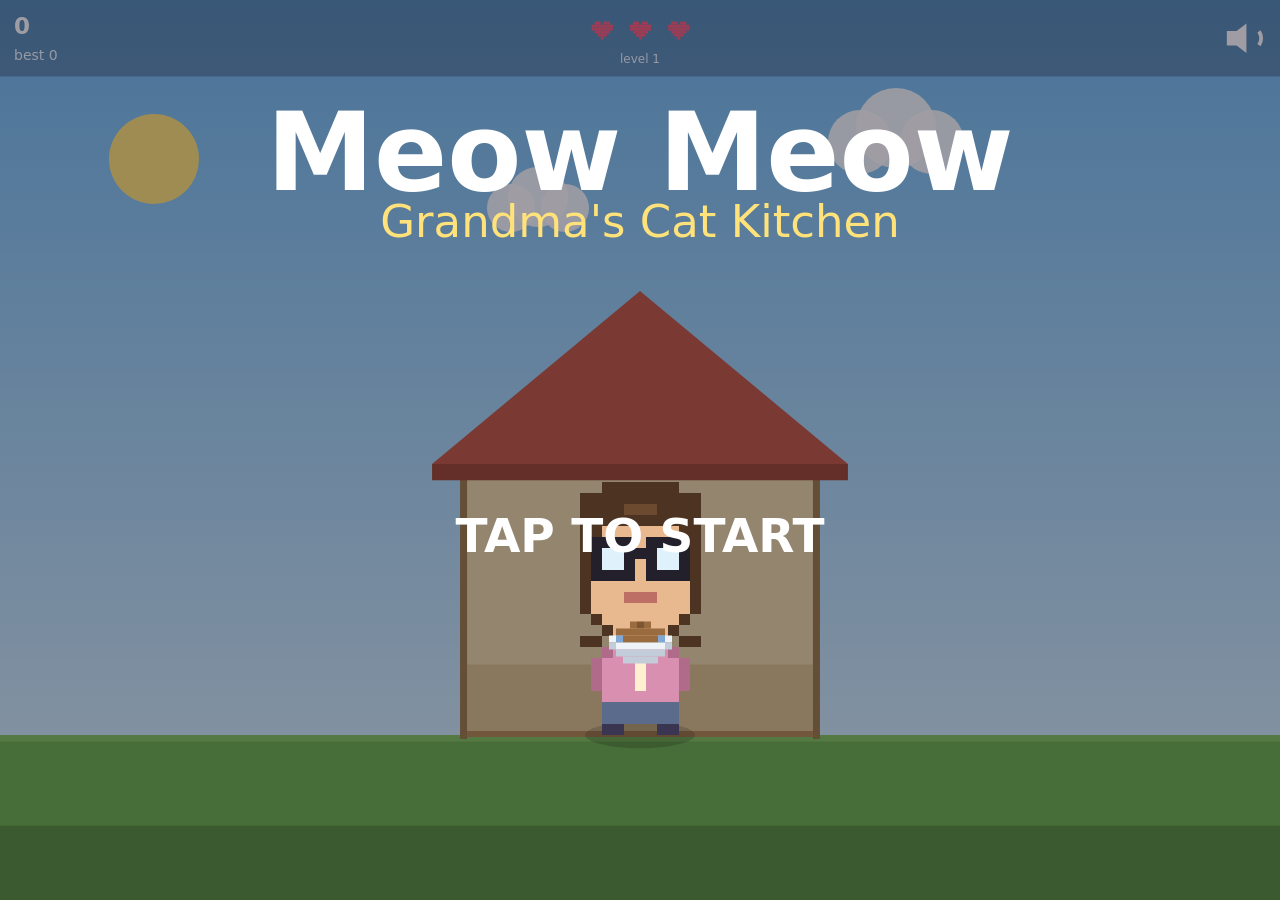
<file: index.html>
<!DOCTYPE html>
<html lang="en">
<head>
  <meta charset="UTF-8" />
  <meta
    name="viewport"
    content="width=device-width, initial-scale=1.0, maximum-scale=1.0, user-scalable=no, viewport-fit=cover"
  />
  <meta name="theme-color" content="#241f33" />
  <meta name="apple-mobile-web-app-capable" content="yes" />
  <meta name="apple-mobile-web-app-status-bar-style" content="black-translucent" />
  <meta name="mobile-web-app-capable" content="yes" />
  <meta name="apple-mobile-web-app-title" content="Meow Meow" />
  <link rel="apple-touch-icon" href="./assets/icon-192.png" />
  <link rel="icon" href="./assets/icon-192.png" />
  <link rel="manifest" href="./manifest.webmanifest" />
  <title>Meow Meow — Stray Cat Kitchen</title>
  <link rel="stylesheet" href="./css/style.css" />
</head>
<body>
  <canvas id="game"></canvas>
  <script type="module" src="./src/main.js"></script>
</body>
</html>
</file>
<file: css/style.css>
/* Full-bleed, no-scroll, touch-friendly canvas game.
   Safe-area insets keep the HUD clear of notches on phones. */
* {
  margin: 0;
  padding: 0;
  box-sizing: border-box;
}

html,
body {
  width: 100%;
  height: 100%;
  overflow: hidden;
  background: #1a1626;
  /* disable text selection / callout / tap highlight for an app-like feel */
  -webkit-user-select: none;
  user-select: none;
  -webkit-tap-highlight-color: transparent;
  -webkit-touch-callout: none;
  overscroll-behavior: none;
  font-family: system-ui, -apple-system, "Segoe UI", Roboto, sans-serif;
}

#game {
  display: block;
  width: 100vw;
  height: 100vh;
  /* prevent the browser from hijacking touches for scroll/zoom/gestures */
  touch-action: none;
}
</file>
